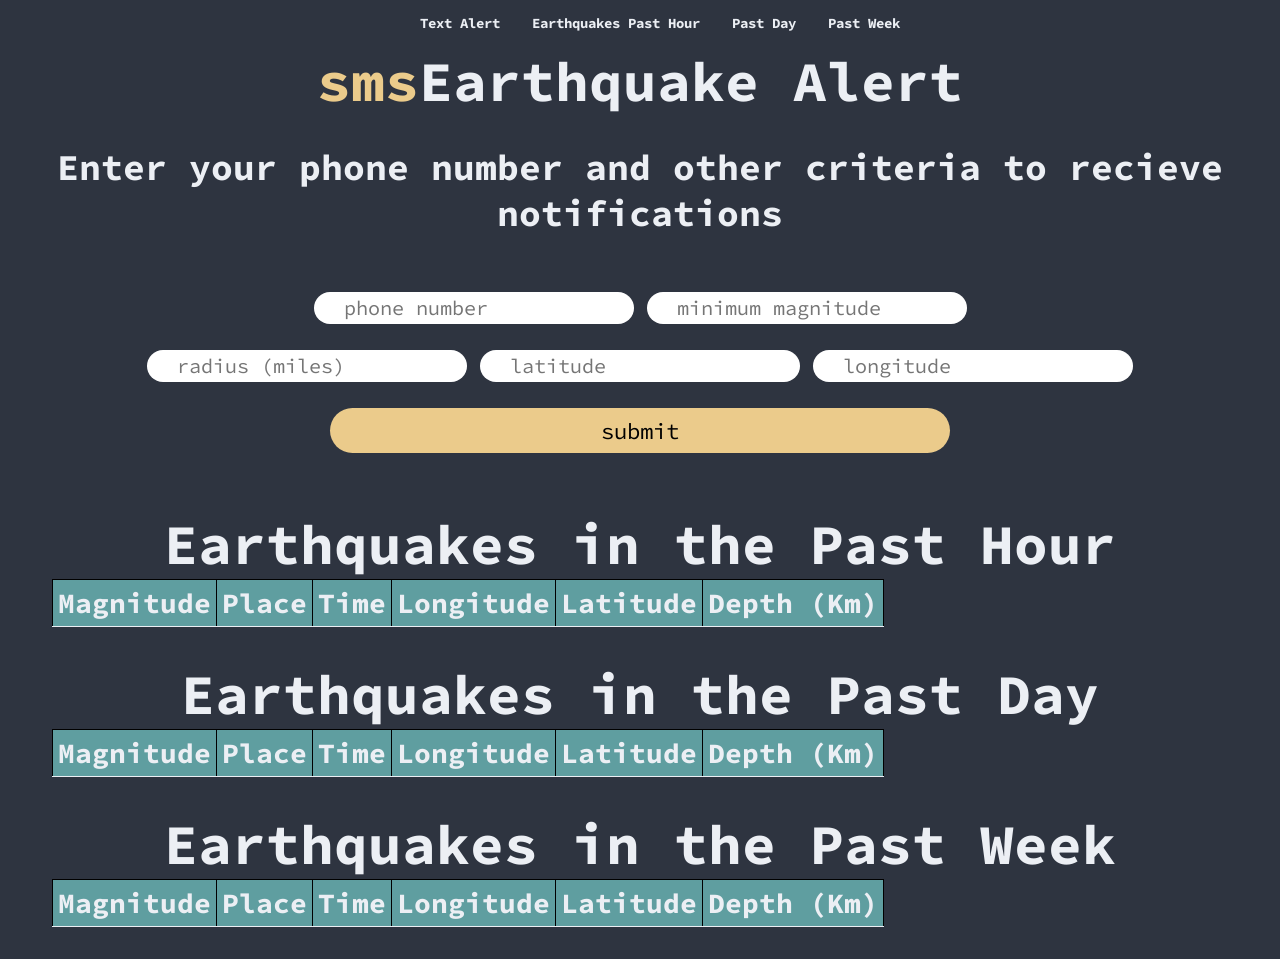
<file: eqAlert/index.html>
<!DOCTYPE html>
<html lang="en">
<head>
    <meta charset="UTF-8">
    <meta http-equiv="X-UA-Compatible" content="IE=edge">
    <meta name="viewport" content="width=device-width, initial-scale=1.0">
    <title>Earthquake Alert</title>
    <link rel="stylesheet" href="style.css">
</head>
<body>
   <div class="main">
        <div class="nav">
            <ul>
                <li><a href="#text">Text Alert</a></li>
                <li><a href="#hour">Earthquakes Past Hour</a></li>
                <li><a href="#day">Past Day</a></li>
                <li><a href="#week">Past Week</a></li>
              </ul>
        </div>
       <div class="main-container">
            <header class="main-header">
                <a name="text"></a>
                <h1>
                    <span class="tan">sms</span>Earthquake Alert
                </h1>
                <h2>Enter your phone number and other criteria to recieve notifications</h2>
            </header>
            <div class="form">
                <form id="formsub">    
                    <input type="text" id="phoneNum" class="input-phoneNum" placeholder="phone number" autocomplete="off"></input>
                    <input type="text" id="mag" class="input-mag" placeholder="minimum magnitude" autocomplete="off"></input><br>
                    <input type="text" id="radius" class="input-radius" placeholder="radius (miles)" autocomplete="off"></input>
                    <input type="text" id="lat" class="input-lat" placeholder="latitude" autocomplete="off"></input>
                    <input type="text" id="long" class="input-long" placeholder="longitude" autocomplete="off"></input><br>
                    <button id="submit-button" class="submit-button" onclick="getEarthquakes();">submit</button>
                </form>
            </div>
            <div class="table-hour">
                <a name="hour"></a>
                <h1>Earthquakes in the Past Hour</h1>
                <table class="table">
                    <tr class="eq-info">
                        <th>Magnitude</th>
                        <th>Place</th>
                        <th>Time</th>
                        <th>Longitude</th>
                        <th>Latitude</th>
                        <th>Depth (Km)</th>
                    </tr>
                    <tbody id="hourData">
            
                    </tbody>
                </table>
            </div>
            <div class="table-day">
                <a name="day"></a>
                <h1>Earthquakes in the Past Day</h1>
                <table class="table">
                    <tr class="eq-info">
                        <th>Magnitude</th>
                        <th>Place</th>
                        <th>Time</th>
                        <th>Longitude</th>
                        <th>Latitude</th>
                        <th>Depth (Km)</th>
                    </tr>
                    <tbody id="dayData">
            
                    </tbody>
                </table>
            </div>
            <div class="table-week">
                <a name="week"></a>
                <h1>Earthquakes in the Past Week</h1>
                <table class="table">
                    <tr class="eq-info">
                        <th>Magnitude</th>
                        <th>Place</th>
                        <th>Time</th>
                        <th>Longitude</th>
                        <th>Latitude</th>
                        <th>Depth (Km)</th>
                    </tr>
                    <tbody id="weekData">
            
                    </tbody>
                </table>
            </div>
       </div>
    </div>
</body>
</html>
<script src="bc.js" type="text/javascript"></script>
<script src="eqCheck.js" type="text/javascript"></script>
</file>
<file: eqAlert/style.css>
@import url("https://fonts.googleapis.com/css2?family=Source+Code+Pro&display=swap");

html {
  box-sizing: border-box;
}
*,
*:before,
*:after {
  box-sizing: inherit;
}
body {
  margin: 0;
  font-family: -apple-system, BlinkMacSystemFont, "Source Code Pro", "Roboto",
    "Oxygen", "Ubuntu", "Cantarell", "Fira Sans", "Droid Sans", "Helvetica Neue",
    sans-serif;
  -webkit-font-smoothing: antialiased;
  -moz-osx-font-smoothing: grayscale;
}
.main {
  display: flex;
  min-width: 100vw;
  min-height: 100vh;
  text-align: center;
  flex-direction: column;
  align-items: center;
  justify-content: center;
  font-size: calc(10px + 2vmin);
  background-color: #2e3440;
  color: #eceff4;
}

.main-container {
  margin: 0 0.7em;
}

.main-header {
  margin-bottom: 3.5rem;
}

.main-header h2 {
  font-size: 1.3em;
}

.tan {
  color: #ebcb8b;
}

.form {
  margin-top: 1em;
  width: 100%;
  font-size: 0.8em;
}
.input-phoneNum,
.input-mag,
.input-radius,
.input-lat,
.input-long {
  height: 2rem;
  padding: 0.5em 1.5em;
  font-size: 0.9em;
  border-radius: 5em;
  border: 0;
  outline: 0;
  margin-bottom: 1.3em;
  font-family: inherit;
  width:20pc;
}

.submit-button {
  font-size: 1em;
  height: 2em;
  border: 0;
  border-radius: 5rem;
  width: 50%;
  outline: 0;
  font-family: inherit;
  background-color: #ebcb8b;
  margin-bottom: 1.5rem;
}

h1,
h2,
h3 {
  margin-block-start: 0;
  margin-block-end: 0;
}

.main-header h1,
.form h2,
.form h3 {
  margin-block-end: 0.5em;
}

ul {
  list-style-type: none;
  margin: 0 10;
  padding: 10;
  overflow: hidden;
  background-color: #2e3440;
  position: relative;
  top: 0;
  width: 100%;
  font-size: .5em;
}

li {
  float: left;
  margin:0rem 1rem;
  font-weight: bold;
}

li a{
  display: block;
  color: #eceff4;
  text-align: center;
  padding: auto;
  text-decoration: none;
  
}

li a:hover {
  background-color: #ebcb8b;
}

table, th, td {
  border: 1px solid black;
  border-collapse:collapse;
  padding: 5px;
  border-bottom: 1px solid #eceff4;
  
}
th {
  height: 20px;
  background-color: cadetblue;
}

.table-hour,
.table-day,
.table-week {
  margin: 2rem;
}
</file>
